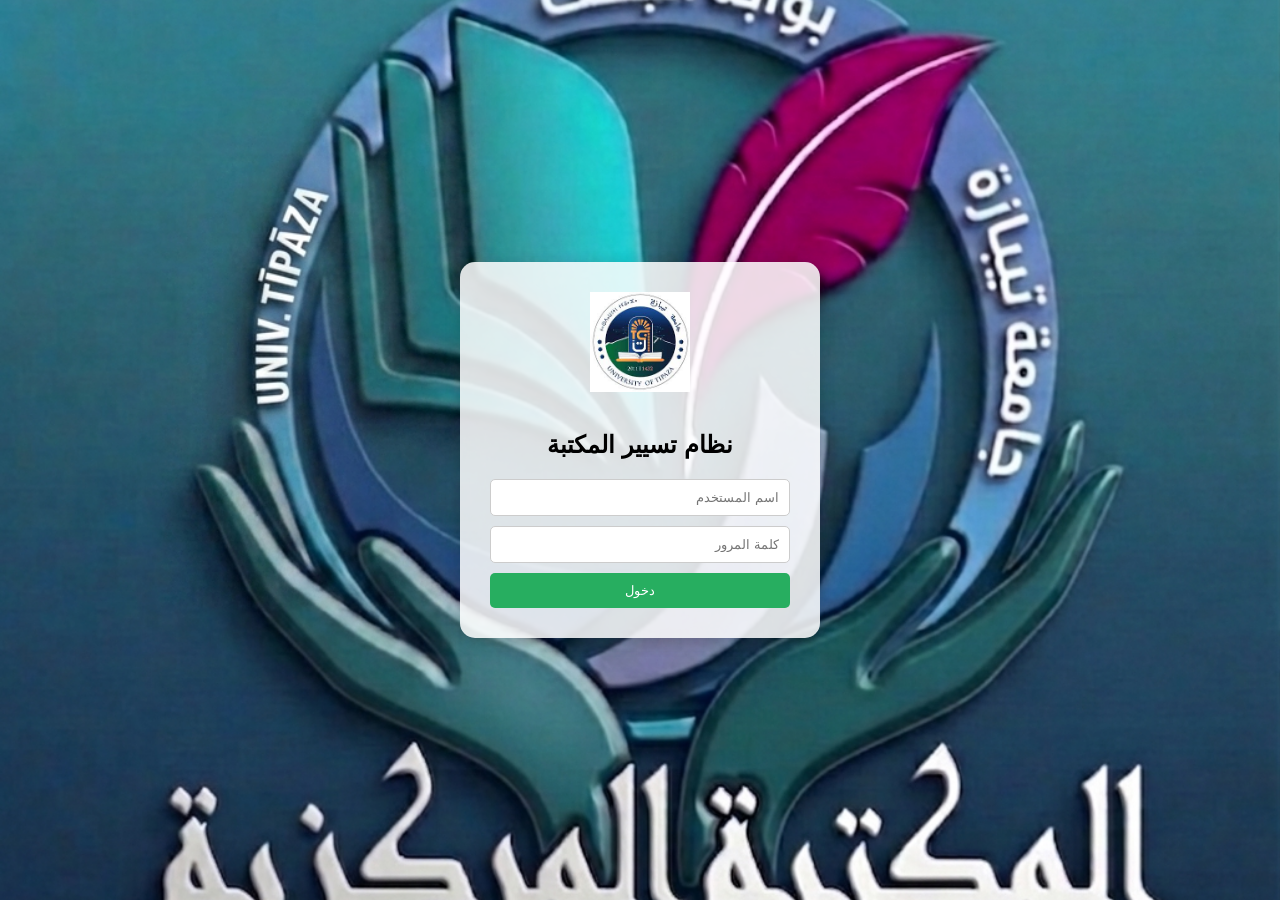
<file: index.html>
<!DOCTYPE html>
<html lang="ar" dir="rtl">
<head>
    <meta charset="UTF-8">
    <title>تسجيل الدخول - المكتبة المركزية</title>
    <style>
        body {
            font-family: sans-serif;
            margin: 0;
            padding: 0;
            display: flex;
            justify-content: center;
            align-items: center;
            height: 100vh;
            /* إضافة الخلفية هنا */
            background-image: url('100.png'); 
            background-size: cover;
            background-position: center;
            background-repeat: no-repeat;
        }

        form {
            background: rgba(255, 255, 255, 0.85); /* خلفية بيضاء شفافة للنموذج */
            padding: 30px;
            border-radius: 15px;
            box-shadow: 0 4px 15px rgba(0,0,0,0.2);
            text-align: center;
            width: 300px;
        }

        .logo {
            width: 100px;
            height: 100px;
            margin-bottom: 15px;
        }

        input {
            display: block;
            width: 100%;
            padding: 10px;
            margin: 10px 0;
            border: 1px solid #ccc;
            border-radius: 5px;
            box-sizing: border-box;
        }

        button {
            background: #27ae60;
            color: white;
            border: none;
            padding: 10px 20px;
            border-radius: 5px;
            cursor: pointer;
            width: 100%;
        }
    </style>
</head>
<body>

    <form id="loginForm">
        <img src="logo.jpg" alt="شعار المكتبة" class="logo">
        <h2>نظام تسيير المكتبة</h2>
        <input type="text" id="username" placeholder="اسم المستخدم" required>
        <input type="password" id="password" placeholder="كلمة المرور" required>
        <button type="submit">دخول</button>
    </form>

<script>
    document.getElementById("loginForm").onsubmit = function(event) {
        event.preventDefault();
        var user = document.getElementById("username").value;
        var pass = document.getElementById("password").value;

        if (user === "admin" && pass === "Azerty@2026") {
            // --- إضافة هذا السطر هو الحل ---
            sessionStorage.setItem("authenticated", "true"); 
            // -----------------------------
            window.location.href = "dashboard.html";
        } else {
            alert("اسم المستخدم أو كلمة المرور غير صحيحة!");
        }
    };
</script>
</body>
</html>
</file>
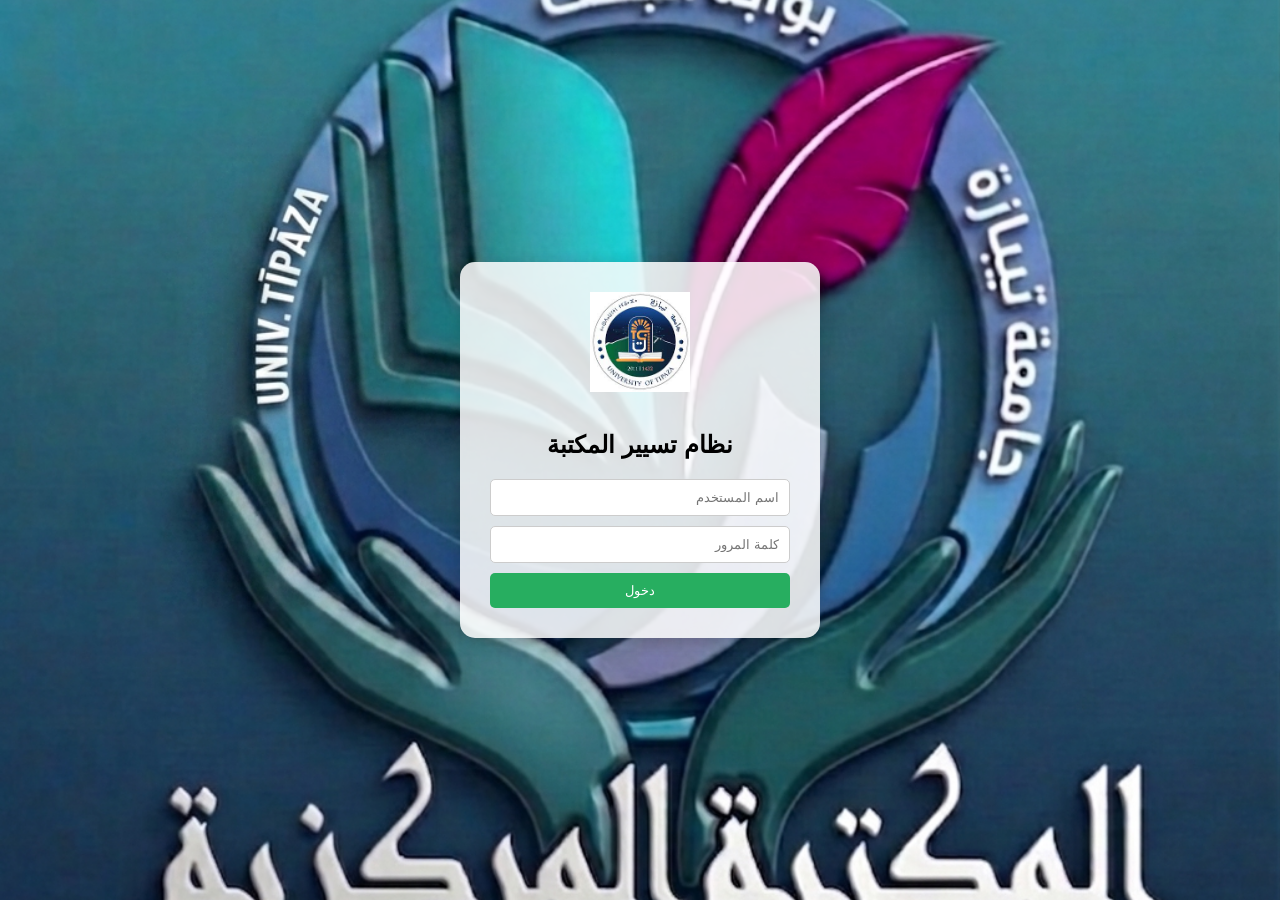
<file: dashboard.html>
<!DOCTYPE html>
<html lang="ar" dir="rtl">
<head>
    <meta charset="UTF-8">
    <meta name="viewport" content="width=device-width, initial-scale=1.0">
    <title>المكتبة المركزية - نظام التسيير الإداري</title>
    <link rel="stylesheet" href="style.css">
    
    <script>
        // حارس الحماية: يمنع الوصول للصفحة بدون تسجيل دخول
        if (sessionStorage.getItem("authenticated") !== "true") {
            window.location.href = "index.html";
        }
    </script>
</head>
<body>

    <div class="no-print">
        <header class="main-header">
            <div style="position: absolute; top: 10px; left: 20px;">
                <a href="index.html" onclick="sessionStorage.removeItem('authenticated')" style="color: white; text-decoration: none; font-size: 14px;">تسجيل الخروج ⤾</a>
            </div>

            <h1 class="header-title">المكتبة المركزية</h1>
            <div class="logo-container">
                <div class="university-text">
                    <span class="univ-main">جامعة عبد الله مرسلي</span>
                    <span class="univ-sub">تيبازة</span>
                </div>
                <img src="logo.jpg" alt="شعار جامعة تيبازة" class="university-logo">
            </div>
        </header>

        <div class="page-title-container">
            <h2 class="page-title">الصفحة الرئيسية لتسيير الإدارة</h2>
        </div>

        <nav class="navbar">
            <div class="dropdown">
                <button class="dropbtn" onclick="toggleDropdown(event)">صفحة المديرية ▾</button>
                <div class="dropdown-content">
                    <a href="#" onclick="loadContent('وصل إقرار إيداع نسخة من المطبوعة')">وصل إقرار إيداع نسخة من المطبوعة</a>
                    <a href="#" onclick="loadContent('وصل إقرار إيداع نسخة أطروحة الدكتوراه')">وصل إقرار إيداع نسخة أطروحة الدكتوراه</a>
                    <a href="#" onclick="openSearchModal()">البحث في الأرشيف السحابي 🔍</a>
                    <a href="#" onclick="openArchiveModal()">عرض السجل السحابي 📊</a>
                </div>
            </div>

            <div class="dropdown">
                <button class="dropbtn" onclick="toggleDropdown(event)">صفحة الأمانة ▾</button>
                <div class="dropdown-content">
                    <a href="#" onclick="loadContent('الكشف الشهري')">الكشف الشهري</a>
                    <a href="#" onclick="loadContent('المردودية')">المردودية</a>
                    <a href="#" onclick="loadContent('جدول الإرسال')">جدول الإرسال</a>
                    <a href="#" onclick="loadContent('التقرير')">التقرير</a>
                    <a href="#" onclick="loadContent('Bon de commande')">Bon de commande</a>
                    <a href="#" onclick="loadContent('Bon de retour')">Bon de retour</a>
                    <a href="#" onclick="loadContent('بريد الدخول')">بريد الدخول</a>
                    <a href="#" onclick="loadContent('بريد الخروج')">بريد الخروج</a>
                </div>
            </div>

            <div class="dropdown">
                <button class="dropbtn" onclick="toggleDropdown(event)">صفحة المعالجة والتوجيه ▾</button>
                <div class="dropdown-content">
                    <a href="https://pmb.cu-tipaza.dz/circ.php" target="_blank">تسجيلات في المكتبة</a>
                    <a href="http://bi-cu-tipaza.infinityfreeapp.com/manage_students.php" target="_blank">تسجيلات في المكتبة الرقمية</a>
                    <a href="#" onclick="openSndlLinks(event)">تسجيلات SNDL</a>
                    <a href="https://quittance.mesrs.dz/home" target="_blank">تبرئة الذمة الإلكترونية</a>
                    <a href="paper-quittance.html">تبرئة الذمة الورقية</a>
                    <a href="recommendation.html">التوصية</a>
                </div>
            </div>
        </nav>

        <main class="content-area">
            <div class="dynamic-form-container" id="form-box" style="display: none;">
                <h3 id="form-title">اسم الاستمارة</h3>
                <hr style="border: 0; border-top: 2px solid #27ae60; margin: 15px 0;">
                
                <form id="active-form" onsubmit="handleFormSubmit(event)">
                    <div id="form-fields" class="form-grid"></div>
                    
                    <div class="form-actions">
                        <button type="submit" class="btn btn-save">حفظ المعطيات</button>
                        <button type="button" class="btn btn-print" onclick="printDocument()">طباعة الوصل</button>
                        <button type="button" class="btn btn-cancel" onclick="closeForm()">خروج</button>
                    </div>
                </form>
            </div>
        </main>
    </div>

    <!-- نافذة البحث المنبثقة للأرشيف السحابي -->
    <div id="search-modal" style="display:none; position:fixed; top:0; left:0; width:100%; height:100%; background:rgba(0,0,0,0.6); z-index:2000; justify-content:center; align-items:center;">
        <div style="background:white; padding:25px; border-radius:10px; width:450px; text-align:right; box-shadow: 0 4px 15px rgba(0,0,0,0.3);">
            <h3 style="margin-top:0; color:#2c3e50;">البحث في أرشيف Google Sheets</h3>
            <p style="font-size: 14px; color: #555;">أدخل اسم الطالب، العنوان، أو الرقم الإداري:</p>
            <input type="text" id="modal-search-query" style="width:100%; padding:10px; margin-bottom:15px; border:1px solid #ccc; border-radius:4px; font-size:14px;" placeholder="اكتب كلمة البحث...">
            <div style="display:flex; justify-content:space-between;">
                <button type="button" onclick="executeSearch()" style="background:#27ae60; color:white; border:none; padding:8px 20px; border-radius:4px; cursor:pointer; font-weight:bold;">بحث واسترجاع</button>
                <button type="button" onclick="closeSearchModal()" style="background:#e74c3c; color:white; border:none; padding:8px 20px; border-radius:4px; cursor:pointer;">إغلاق</button>
            </div>
        </div>
    </div>

    <!-- نافذة عرض السجل السحابي الكامل (Google Sheets Table View) -->
    <div id="archive-modal" style="display:none; position:fixed; top:0; left:0; width:100%; height:100%; background:rgba(0,0,0,0.7); z-index:2000; justify-content:center; align-items:center;">
        <div style="background:white; padding:25px; border-radius:10px; width:85%; max-height:85vh; overflow-y:auto; text-align:right; box-shadow: 0 4px 20px rgba(0,0,0,0.4);">
            <div style="display:flex; justify-content:space-between; align-items:center; margin-bottom:15px; border-bottom:2px solid #27ae60; padding-bottom:10px;">
                <h3 style="margin:0; color:#2c3e50;">📊 السجل السحابي المباشر (Google Sheets)</h3>
                <button type="button" onclick="closeArchiveModal()" style="background:#e74c3c; color:white; border:none; padding:6px 15px; border-radius:4px; cursor:pointer; font-weight:bold;">إغلاق ✕</button>
            </div>
            
            <div style="overflow-x:auto;">
                <table style="width:100%; border-collapse:collapse; margin-top:10px; font-size:14px; text-align:center;">
                    <thead>
                        <tr style="background-color:#2c3e50; color:white;">
                            <th style="padding:10px; border:1px solid #ddd;">RecordID</th>
                            <th style="padding:10px; border:1px solid #ddd;">FormType</th>
                            <th style="padding:10px; border:1px solid #ddd;">Date</th>
                            <th style="padding:10px; border:1px solid #ddd;">StudentName</th>
                            <th style="padding:10px; border:1px solid #ddd;">إجراء</th>
                        </tr>
                    </thead>
                    <tbody id="archive-table-body">
                        <tr><td colspan="5" style="padding:20px;">جاري تحميل السجلات من السحاب...</td></tr>
                    </tbody>
                </table>
            </div>
        </div>
    </div>

    <div id="print-templates-container" class="print-only">
        <div id="tpl-doctorate" class="official-document" style="display:none;">
            <div class="doc-header-top">
                <p>الجمهورية الجزائرية الديمقراطية الشعبية</p>
                <p dir="ltr" style="font-family: Arial, sans-serif; font-size: 14px; font-weight: bold;">République Algérienne Démocratique et Populaire</p>
                <p>وزارة التعليم العالي والبحث العلمي</p>
                <p dir="ltr" style="font-family: Arial, sans-serif; font-size: 14px; font-weight: bold;">Ministère de l'Enseignement Supérieur et de la Recherche Scientifique</p>
            </div>
            <div class="doc-meta-row">
                <div class="meta-right-box"><p class="font-bold">جامعة عبد الله مرسلي - تيبازة</p><p class="font-bold">المكتبة المركزية</p><p style="margin-top: 10px;">تيبازة في: <span id="out-doc-date" class="fill-data"></span></p><p>الرقم: <span id="out-doc-num" class="fill-data"></span> / <span id="out-doc-year-auto" class="fill-data"></span></p></div>
                <div class="meta-center-box"><img src="logo.jpg" class="doc-logo"></div>
                <div class="meta-left-box"><p class="font-bold">Université de Tipaza</p><p class="font-bold">La bibliothèque centrale</p></div>
            </div>
            <div class="doc-title"><h2>وصل الإقرار بإيداع نسخة أطروحة الدكتوراه</h2></div>
            <div class="doc-body-text"><p>نحن مدير المكتبة المركزية لجامعة مرسلي عبد الله تيبازة، نشهد بإيداع أطروحة الدكتوراه المنجزة من طرف الطالب(ة): <span id="out-doc-student" class="fill-data"></span> تحت إشراف السيد(ة): <span id="out-doc-supervisor" class="fill-data"></span> ، شعبة: <span id="out-doc-branch" class="fill-data"></span> ، تخصص: <span id="out-doc-specialty" class="fill-data"></span> ، بعنوان: <span id="out-doc-title" class="fill-data"></span> ، للسنة الجامعية <span id="out-doc-year" class="fill-data"></span> ،تاريخ الايداع <span id="out-doc-submit-date" class="fill-data"></span>.</p></div>
            <div class="doc-signature-area-left"><div class="signature-box-placeholder"><p><b>مدير المكتبة المركزية</b></p></div></div>
            <div class="doc-bottom-bar"><span class="footer-item">Adresse: Oued Merzoug Tipaza</span><span class="footer-item">Site web: <a href="https://ar.univ-tipaza.dz" target="_blank" class="clickable-link">https://ar.univ-tipaza.dz</a></span><span class="footer-item">Email: <a href="mailto:Cutipaza@yahoo.fr" class="clickable-link">Cutipaza@yahoo.fr</a></span></div>
        </div>

        <div id="tpl-publication" class="official-document" style="display:none;">
            <div class="doc-header-top">
                <p>الجمهورية الجزائرية الديمقراطية الشعبية</p>
                <p dir="ltr" style="font-family: Arial, sans-serif; font-size: 14px; font-weight: bold;">République Algérienne Démocratique et Populaire</p>
                <p>وزارة التعليم العالي والبحث العلمي</p>
                <p dir="ltr" style="font-family: Arial, sans-serif; font-size: 14px; font-weight: bold;">Ministère de l'Enseignement Supérieur et de la Recherche Scientifique</p>
            </div>
            <div class="doc-meta-row">
                <div class="meta-right-box"><p class="font-bold">جامعة عبد الله مرسلي - تيبازة</p><p class="font-bold">المكتبة المركزية</p><p style="margin-top: 10px;">تيبازة في: <span id="out-pub-date" class="fill-data"></span></p><p>الرقم: <span id="out-pub-num" class="fill-data"></span> / <span id="out-pub-year-auto" class="fill-data"></span></p></div>
                <div class="meta-center-box"><img src="logo.jpg" class="doc-logo"></div>
                <div class="meta-left-box"><p class="font-bold">Université de Tipaza</p><p class="font-bold">La bibliothèque centrale</p></div>
            </div>
            <div class="doc-title"><h2>وصل الإقرار بإيداع نسخة من المطبوعة</h2></div>
            <div class="doc-body-text">
                <p>نحن مدير المكتبة المركزية لجامعة مرسلي عبد الله تيبازة، نشهد بإيداع مطبوعة بيداغوجية تحت عنوان: <span id="out-pub-title" class="fill-data"></span> موجهة لطلبة السنة: <span id="out-pub-student-year" class="fill-data"></span> تخصص: <span id="out-pub-specialty" class="fill-data"></span> لكلية: <span id="out-pub-faculty" class="fill-data"></span> للسنة الجامعية: <span id="out-pub-year" class="fill-data"></span>.</p>
                <p style="margin-top: 20px;">ويمكن الاطلاع على محتوى المطبوعة على الرابط التالي:</p>
                <p dir="ltr" style="text-align: center; font-size: 14px; font-weight: bold; color: #000; text-decoration: underline; margin: 10px 0;"><a href="#" id="out-pub-link" target="_blank" class="clickable-link"></a></p>
                <div style="border: 1px solid #000; padding: 10px; margin-top: 20px; text-align: center;">
                    <p style="margin: 0; font-weight: bold;">أو الدخول صفحة جامعة تيبازة ⬅ المكتبة المركزية ⬅ مطبوعات جامعية.</p>
                    <p style="margin: 5px 0;">على الرابط التالي: <a href="https://bu.univ-tipaza.dz/" target="_blank">https://bu.univ-tipaza.dz/</a></p>
                </div>
            </div>
            <div class="doc-signature-area-left"><div class="signature-box-placeholder"><p><b>مدير المكتبة المركزية</b></p></div></div>
            <div class="doc-bottom-bar"><span class="footer-item">Adresse: Oued Merzoug Tipaza</span><span class="footer-item">Site web: <a href="https://ar.univ-tipaza.dz" target="_blank" class="clickable-link">https://ar.univ-tipaza.dz</a></span><span class="footer-item">Email: <a href="mailto:Cutipaza@yahoo.fr" class="clickable-link">Cutipaza@yahoo.fr</a></span></div>
        </div>
    </div>

    <script>
        let currentActiveForm = "";
        const WEB_APP_URL = "https://script.google.com/macros/s/AKfycbwerkW5BAbVyZEW17eSe5BhRtKMlKLSNcC4I5XvuabAZe1nt77K_u5lO1_Knw9pXCcqtQ/exec";

        function openSndlLinks(event) {
            event.preventDefault();
            window.open("https://www.sndl.cerist.dz/user.php?md=5&st=1&ex=1", "_blank");
            window.open("https://www.appsheet.com/start/e4306e2b-7bf1-48de-b2ef-2a9482796db5?platform=desktop#appName=%D8%AA%D8%B3%D8%AC%D9%8A%D9%84%D8%AATSNDL-%D9%85%D9%83%D8%AA%D8%A8%D8%A9%D8%AA%D9%8A%D8%A8%D8%A7%D8%B2%D8%A9-598055636&vss=[base64]&view=%D8%A7%D9%84%D9%88%D8%B1%D9%8قرقم1", "_blank");
        }

        function toggleDropdown(event) {
            event.stopPropagation();
            const currentDropdown = event.target.closest('.dropdown');
            document.querySelectorAll('.dropdown').forEach(drop => { if (drop !== currentDropdown) drop.classList.remove('active'); });
            currentDropdown.classList.toggle('active');
        }

        window.onclick = function(event) {
            if (!event.target.matches('.dropbtn')) {
                document.querySelectorAll('.dropdown').forEach(drop => drop.classList.remove('active'));
            }
        }

        function generateAcademicYearOptions() {
            let options = '<option value="">اختر السنة الجامعية...</option>';
            for (let i = 2016; i <= 2034; i++) { options += `<option value="${i}/${i+1}">${i}/${i+1}</option>`; }
            return options;
        }

        function syncYearFromDate(dateInputId, outputYearId) {
            const dateVal = document.getElementById(dateInputId).value;
            if (dateVal) document.getElementById(outputYearId).innerText = new Date(dateVal).getFullYear();
        }

        function loadContent(pageName) {
            currentActiveForm = pageName;
            const formBox = document.getElementById('form-box');
            const fieldsContainer = document.getElementById('form-fields');
            formBox.style.display = 'block'; document.getElementById('form-title').innerText = pageName; fieldsContainer.innerHTML = '';
            document.querySelectorAll('.dropdown').forEach(drop => drop.classList.remove('active'));
            const academicYears = generateAcademicYearOptions();

            if (pageName === 'وصل إقرار إيداع نسخة أطروحة الدكتوراه') {
                fieldsContainer.innerHTML = `<div class="form-group"><label>تيبازة في:</label><input type="date" id="in-doc-date" onchange="syncYearFromDate('in-doc-date', 'out-doc-year-auto')" required></div><div class="form-group"><label>الرقم الإداري:</label><input type="number" id="in-doc-num" required></div><div class="form-group"><label>اسم الطالب(ة):</label><input type="text" id="in-doc-student" required></div><div class="form-group"><label>اسم المشرف:</label><input type="text" id="in-doc-supervisor" required></div><div class="form-group"><label>الشعبة:</label><input type="text" id="in-doc-branch" required></div><div class="form-group"><label>التخصص:</label><input type="text" id="in-doc-specialty" required></div><div class="form-group full-width"><label>عنوان الأطروحة:</label><input type="text" id="in-doc-title" required></div><div class="form-group"><label>السنة الجامعية:</label><select id="in-doc-year" required>${academicYears}</select></div><div class="form-group"><label>تاريخ الإيداع الفعلي:</label><input type="date" id="in-doc-submit-date" required></div>`;
                document.getElementById('in-doc-date').valueAsDate = new Date();
                document.getElementById('in-doc-submit-date').valueAsDate = new Date();
                syncYearFromDate('in-doc-date', 'out-doc-year-auto');
            } else if (pageName === 'وصل إقرار إيداع نسخة من المطبوعة') {
                fieldsContainer.innerHTML = `<div class="form-group"><label>تيبازة في:</label><input type="date" id="in-pub-date" onchange="syncYearFromDate('in-pub-date', 'out-pub-year-auto')" required></div><div class="form-group"><label>الرقم الإداري:</label><input type="number" id="in-pub-num" required></div><div class="form-group full-width"><label>عنوان المطبوعة والأستاذ:</label><input type="text" id="in-pub-title" required></div><div class="form-group"><label>موجهة لطلبة سنة:</label><input type="text" id="in-pub-student-year" required></div><div class="form-group"><label>التخصص:</label><input type="text" id="in-pub-specialty" required></div><div class="form-group"><label>الكلية:</label><input type="text" id="in-pub-faculty" required></div><div class="form-group"><label>السنة الجامعية:</label><select id="in-pub-year" required>${academicYears}</select></div><div class="form-group full-width"><label>رابط Google Drive:</label><input type="url" id="in-pub-link" required></div>`;
                document.getElementById('in-pub-date').valueAsDate = new Date();
                syncYearFromDate('in-pub-date', 'out-pub-year-auto');
            } else {
                fieldsContainer.innerHTML = `<div class="form-group full-width"><label>الرقم المرجعي:</label><input type="text"></div><div class="form-group full-width"><label>ملاحظات:</label><textarea rows="4"></textarea></div>`;
            }
        }

        function formatDateToArabic(dateString) { if(!dateString) return ""; const d = new Date(dateString); return `${d.getFullYear()}/${String(d.getMonth()+1).padStart(2, '0')}/${String(d.getDate()).padStart(2, '0')}`; }

        // دالة الحفظ السحابي (Google Sheets)
        function handleFormSubmit(event) {
            event.preventDefault();
            if (!currentActiveForm.includes('وصل')) {
                alert("تم حفظ المدخلات بنجاح!");
                return;
            }

            const inputs = document.querySelectorAll('#form-fields input, #form-fields select');
            let fullData = { formType: currentActiveForm };
            inputs.forEach(i => { if(i.id) fullData[i.id] = i.value; });
            
            const docId = fullData['in-doc-num'] || fullData['in-pub-num'] || Date.now();
            const studentOrTitle = fullData['in-doc-student'] || fullData['in-pub-title'] || 'بدون عنوان';
            const docDate = fullData['in-doc-date'] || fullData['in-pub-date'] || '';

            const payload = {
                action: "save",
                recordId: docId,
                formType: currentActiveForm,
                date: docDate,
                studentName: studentOrTitle,
                fullData: fullData
            };

            alert("جاري حفظ المعطيات في السحاب...");

            fetch(WEB_APP_URL, {
                method: "POST",
                headers: { "Content-Type": "text/plain;charset=utf-8" },
                body: JSON.stringify(payload)
            })
            .then(response => response.json())
            .then(data => {
                if (data.status === "success") {
                    alert("تم حفظ المعطيات في جدول Google Sheets بنجاح!");
                } else {
                    alert("حدث خطأ أثناء الحفظ: " + (data.message || ''));
                }
            })
            .catch(error => {
                console.error("Error:", error);
                alert("حدث خطأ أثناء الاتصال بالسحاب.");
            });
        }

        // دوال نافذة البحث المنبثقة
        function openSearchModal() {
            document.querySelectorAll('.dropdown').forEach(drop => drop.classList.remove('active'));
            document.getElementById('search-modal').style.display = 'flex';
            document.getElementById('modal-search-query').value = '';
            document.getElementById('modal-search-query').focus();
        }

        function closeSearchModal() {
            document.getElementById('search-modal').style.display = 'none';
        }

        function executeSearch() {
            const query = document.getElementById('modal-search-query').value.trim();
            if (!query) {
                alert("الرجاء إدخال اسم أو عنوان أو رقم للبحث.");
                return;
            }

            alert("جاري البحث في الأرشيف السحابي...");

            fetch(WEB_APP_URL, {
                method: "POST",
                headers: { "Content-Type": "text/plain;charset=utf-8" },
                body: JSON.stringify({ action: "search", query: query })
            })
            .then(response => response.json())
            .then(data => {
                if (data.status === "success" && data.results && data.results.length > 0) {
                    const found = data.results[0];
                    loadContent(found.formType);
                    
                    for (let key in found) {
                        const el = document.getElementById(key);
                        if (el) el.value = found[key];
                    }
                    if (found['in-doc-date']) syncYearFromDate('in-doc-date', 'out-doc-year-auto');
                    if (found['in-pub-date']) syncYearFromDate('in-pub-date', 'out-pub-year-auto');
                    
                    closeSearchModal();
                    alert("تم استرجاع بيانات الوصل بنجاح! يمكنك التعديل عليها أو طباعتها الآن.");
                } else {
                    alert("عذراً، لم يتم العثور على أي وثيقة تطابق بحثك في السحاب.");
                }
            })
            .catch(error => {
                console.error("Error:", error);
                alert("حدث خطأ أثناء عملية البحث.");
            });
        }

        // دوال عرض السجل السحابي الكامل (Google Sheets Viewer)
        function openArchiveModal() {
            document.querySelectorAll('.dropdown').forEach(drop => drop.classList.remove('active'));
            document.getElementById('archive-modal').style.display = 'flex';
            loadArchiveTable();
        }

        function closeArchiveModal() {
            document.getElementById('archive-modal').style.display = 'none';
        }

        function loadArchiveTable() {
            const tbody = document.getElementById('archive-table-body');
            tbody.innerHTML = '<tr><td colspan="5" style="padding:20px; font-weight:bold;">جاري جلب البيانات من Google Sheets...</td></tr>';

            fetch(WEB_APP_URL, {
                method: "POST",
                headers: { "Content-Type": "text/plain;charset=utf-8" },
                body: JSON.stringify({ action: "getAll" })
            })
            .then(response => response.json())
            .then(data => {
                if (data.status === "success" && data.results && data.results.length > 0) {
                    tbody.innerHTML = '';
                    data.results.forEach(row => {
                        let parsedDate = row.date ? row.date.substring(0, 10) : '';
                        const tr = document.createElement('tr');
                        tr.style.borderBottom = '1px solid #eee';
                        tr.innerHTML = `
                            <td style="padding:10px; font-weight:bold; color:#2980b9;">${row.recordId}</td>
                            <td style="padding:10px;">${row.formType}</td>
                            <td style="padding:10px;">${parsedDate}</td>
                            <td style="padding:10px; font-weight:bold;">${row.studentName}</td>
                            <td style="padding:10px;">
                                <button type="button" onclick="loadRecordFromArchive('${encodeURIComponent(row.fullData)}')" style="background:#27ae60; color:white; border:none; padding:5px 12px; border-radius:4px; cursor:pointer; font-size:12px;">فتح الوصل 📄</button>
                            </td>
                        `;
                        tbody.appendChild(tr);
                    });
                } else {
                    tbody.innerHTML = '<tr><td colspan="5" style="padding:20px; color:#e74c3c;">لا توجد أي بيانات مسجلة في السحاب حالياً.</td></tr>';
                }
            })
            .catch(error => {
                console.error("Error:", error);
                tbody.innerHTML = '<tr><td colspan="5" style="padding:20px; color:#e74c3c;">حدث خطأ أثناء جلب جدول البيانات.</td></tr>';
            });
        }

        function loadRecordFromArchive(jsonStrDecoded) {
            try {
                const found = JSON.parse(decodeURIComponent(jsonStrDecoded));
                loadContent(found.formType);
                for (let key in found) {
                    const el = document.getElementById(key);
                    if (el) el.value = found[key];
                }
                if (found['in-doc-date']) syncYearFromDate('in-doc-date', 'out-doc-year-auto');
                if (found['in-pub-date']) syncYearFromDate('in-pub-date', 'out-pub-year-auto');
                
                closeArchiveModal();
            } catch(e) {
                alert("حدث خطأ أثناء قراءة بيانات الوصل.");
            }
        }

        function printDocument() {
            document.getElementById('tpl-doctorate').style.display = 'none';
            document.getElementById('tpl-publication').style.display = 'none';
            if (currentActiveForm === 'وصل إقرار إيداع نسخة أطروحة الدكتوراه') {
                document.getElementById('out-doc-date').innerText = formatDateToArabic(document.getElementById('in-doc-date').value);
                document.getElementById('out-doc-num').innerText = document.getElementById('in-doc-num').value;
                document.getElementById('out-doc-student').innerText = document.getElementById('in-doc-student').value;
                document.getElementById('out-doc-supervisor').innerText = document.getElementById('in-doc-supervisor').value;
                document.getElementById('out-doc-branch').innerText = document.getElementById('in-doc-branch').value;
                document.getElementById('out-doc-specialty').innerText = document.getElementById('in-doc-specialty').value;
                document.getElementById('out-doc-title').innerText = document.getElementById('in-doc-title').value;
                document.getElementById('out-doc-year').innerText = document.getElementById('in-doc-year').value;
                document.getElementById('out-doc-submit-date').innerText = formatDateToArabic(document.getElementById('in-doc-submit-date').value);
                document.getElementById('tpl-doctorate').style.display = 'block';
                window.print();
            } else if (currentActiveForm === 'وصل إقرار إيداع نسخة من المطبوعة') {
                document.getElementById('out-pub-date').innerText = formatDateToArabic(document.getElementById('in-pub-date').value);
                document.getElementById('out-pub-num').innerText = document.getElementById('in-pub-num').value;
                document.getElementById('out-pub-title').innerText = document.getElementById('in-pub-title').value;
                document.getElementById('out-pub-student-year').innerText = document.getElementById('in-pub-student-year').value;
                document.getElementById('out-pub-specialty').innerText = document.getElementById('in-pub-specialty').value;
                document.getElementById('out-pub-faculty').innerText = document.getElementById('in-pub-faculty').value;
                document.getElementById('out-pub-year').innerText = document.getElementById('in-pub-year').value;
                const linkVal = document.getElementById('in-pub-link').value;
                const outLink = document.getElementById('out-pub-link');
                outLink.innerText = linkVal; outLink.href = linkVal;
                document.getElementById('tpl-publication').style.display = 'block';
                window.print();
            } else { alert("هذه القائمة مصلحية داخلية، لا تتطلب وثيقة طباعة."); }
        }

        function closeForm() { document.getElementById('form-box').style.display = 'none'; }
    </script>
</body>
</html>
</file>
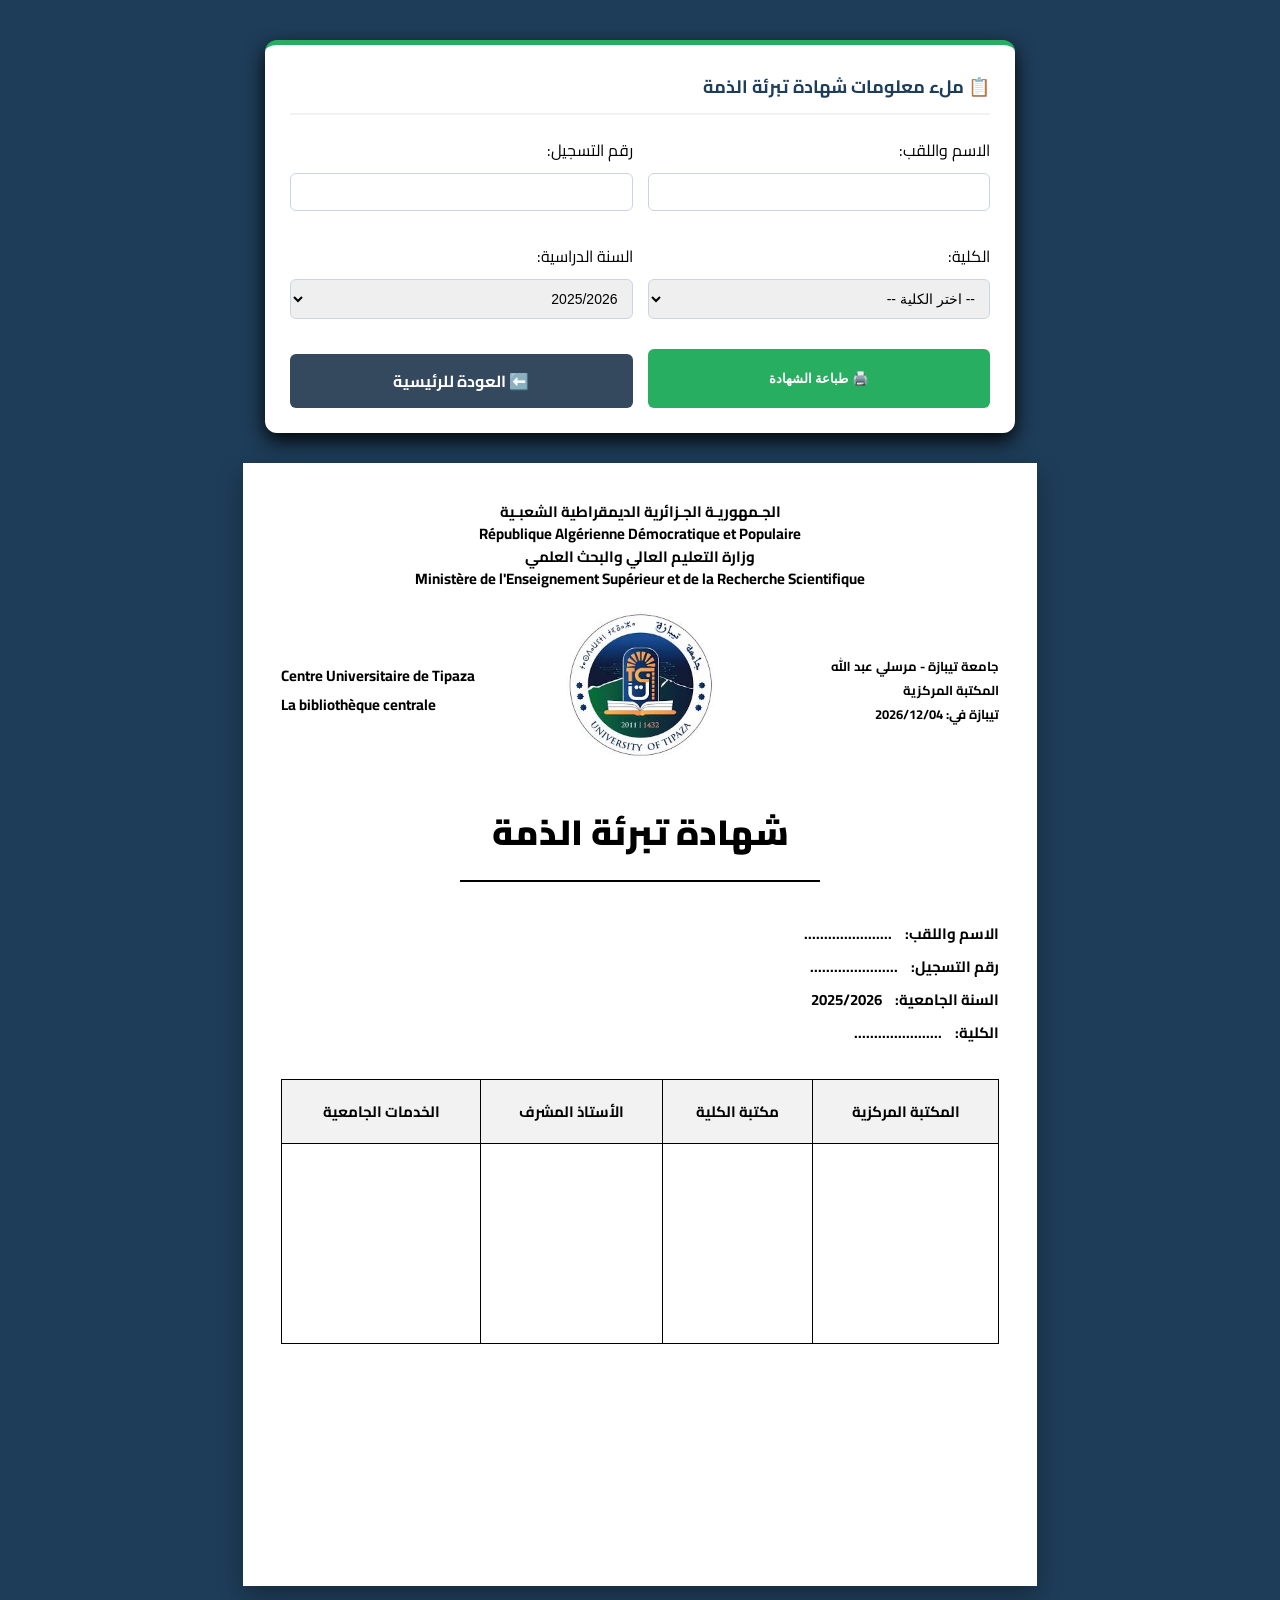
<file: paper-quittance.html>
<!DOCTYPE html>
<html lang="ar" dir="rtl">
<head>
    <meta charset="UTF-8">
    <meta name="viewport" content="width=device-width, initial-scale=1.0">
    <title>المكتبة المركزية - تبرئة الذمة الورقية</title>
    <link href="https://fonts.googleapis.com/css2?family=Cairo:wght@400;700;900&display=swap" rel="stylesheet">
    
    <style>
        * { box-sizing: border-box; margin: 0; padding: 0; }
        body { font-family: 'Cairo', sans-serif; background-color: #1e3d59; padding: 40px 20px; display: flex; flex-direction: column; align-items: center; }

        .form-container { background: #ffffff; border-radius: 12px; box-shadow: 0 8px 20px rgba(0, 0, 0, 0.925); width: 100%; max-width: 750px; padding: 25px; margin-bottom: 30px; border-top: 5px solid #27ae60; }
        .form-title { font-size: 18px; font-weight: 700; color: #1e3d59; margin-bottom: 20px; border-bottom: 2px solid #f0f2f5; padding-bottom: 10px; }
        .grid-inputs { display: grid; grid-template-columns: 1fr 1fr; gap: 15px; }
        .form-group { display: flex; flex-direction: column; gap: 8px; margin-bottom: 15px; }
        input, select { padding: 10px; border: 1px solid #cbd5e1; border-radius: 6px; font-size: 14px; }
        .btn-print { background-color: #27ae60; color: white; padding: 12px; border: none; border-radius: 6px; cursor: pointer; font-weight: bold; width: 100%; }
        
        /* تنسيق زر العودة */
        .btn-back { background-color: #34495e; color: white; padding: 12px; border: none; border-radius: 6px; text-decoration: none; text-align: center; font-weight: bold; display: block; margin-top: 5px; }
        .btn-back:hover { background-color: #2c3e50; }

        #receipt-container { background-color: #ffffff !important; width: 210mm; min-height: 297mm; padding: 10mm; box-shadow: 0 10px 25px rgba(0, 0, 0, 0.3); }
        
        .header-top { text-align: center; font-size: 15px; font-weight: bold; margin-bottom: 20px; line-height: 1.5; }
        .header-main { display: flex; justify-content: space-between; align-items: center; margin-bottom: 30px; }
        .header-right { text-align: right; width: 40%; font-size: 13px; font-weight: bold; }
        .header-center { width: 30%; text-align: center; }
        .header-center img { width: 150px; }
        .header-left { text-align: left; width: 40%; font-size: 15px; direction: ltr; font-weight: bold; }
        
        .receipt-title { text-align: center; font-size: 35px; font-weight: 900; margin-top: 10px; }
        .title-divider { width: 50%; height: 2px; background-color: #000000; margin: 15px auto 35px auto; }
        .receipt-body { font-size: 15px; line-height: 2.2; }
        .data-value { font-weight: bold; padding: 0 10px; }
        
        .quittance-table { width: 100%; border-collapse: collapse; margin: 30px 0; }
        .quittance-table th, .quittance-table td { border: 1px solid #000000 !important; padding: 15px 10px; text-align: center; }
        .quittance-table th { background-color: #f2f2f2 !important; }
        .row-signature { height: 200px; }

        @media print {
            body * { visibility: hidden; }
            #receipt-container, #receipt-container * { visibility: visible; }
            #receipt-container { position: absolute; left: 0; top: 0; width: 100%; box-shadow: none; }
            .no-print { display: none; }
        }
    </style>
</head>
<body>

    <div class="form-container no-print">
        <div class="form-title">📋 ملء معلومات شهادة تبرئة الذمة</div>
        <div class="grid-inputs">
            <div class="form-group"><label>الاسم واللقب:</label><input type="text" id="input-name" oninput="updateDoc()"></div>
            <div class="form-group"><label>رقم التسجيل:</label><input type="text" id="input-reg" oninput="updateDoc()"></div>
            <div class="form-group"><label>الكلية:</label><select id="input-faculty" onchange="updateDoc()">
                <option value="">-- اختر الكلية --</option>
                <option value="الحقوق والعلوم السياسية">الحقوق والعلوم السياسية</option>
                <option value="العلوم الاقتصادية والتجارية">العلوم الاقتصادية والتجارية</option>
                <option value="العلوم والتكنولوجيا">العلوم والتكنولوجيا</option>
                <option value="العلوم الإنسانية والاجتماعية">العلوم الانسانية و الاجتماعية</option>
                <option value="العلوم الطبيعية والحياة">العلوم الطبيعية والحياة</option>
                <option value="اللغة والاداب العربي">اللغة والآداب العربي</option>
            </select></div>
            <div class="form-group"><label>السنة الدراسية:</label><select id="input-year" onchange="updateDoc()"></select></div>
            <button onclick="window.print()" class="btn-print">🖨️ طباعة الشهادة</button>
            <a href="index.html" class="btn-back">⬅️ العودة للرئيسية</a>
        </div>
    </div>

    <div id="receipt-container">
        <div class="header-top">
            الجـمهوريـة الجـزائرية الديمقراطية الشعبـية<br>
            République Algérienne Démocratique et Populaire<br>
            وزارة التعليم العالي والبحث العلمي<br>
            Ministère de l'Enseignement Supérieur et de la Recherche Scientifique<br>
        </div>
        
        <div class="header-main">
            <div class="header-right">
                جامعة تيبازة - مرسلي عبد الله<br>
                المكتبة المركزية<br>
                تيبازة في: <span id="current-date"></span>
            </div>
            <div class="header-center"><img src="logo.jpg" alt="Logo" onerror="this.style.display='none'"></div>
            <div class="header-left">
                <strong>Centre Universitaire de Tipaza</strong><br>
                <strong>La bibliothèque centrale</strong>
            </div>
        </div>

        <h1 class="receipt-title">شهادة تبرئة الذمة</h1>
        <div class="title-divider"></div>

        <div class="receipt-body">
            <div><strong>الاسم واللقب:</strong> <span id="doc-name" class="data-value">......................</span></div>
            <div><strong>رقم التسجيل:</strong> <span id="doc-reg" class="data-value">......................</span></div>
            <div><strong>السنة الجامعية:</strong> <span id="doc-year" class="data-value">2025/2026</span></div>
            <div><strong>الكلية:</strong> <span id="doc-faculty" class="data-value">......................</span></div>

            <table class="quittance-table">
                <thead>
                    <tr>
                        <th>المكتبة المركزية</th>
                        <th id="doc-sub-library">مكتبة الكلية</th>
                        <th>الأستاذ المشرف</th>
                        <th>الخدمات الجامعية</th>
                    </tr>
                </thead>
                <tbody><tr class="row-signature"><td></td><td></td><td></td><td></td></tr></tbody>
            </table>
        </div>
    </div>

    <script>
        const today = new Date();
        const yyyy = today.getFullYear();
        const mm = String(today.getMonth() + 1).padStart(2, '0');
        const dd = String(today.getDate()).padStart(2, '0');
        document.getElementById('current-date').innerText = `${yyyy}/${mm}/${dd}`;

        const yearSelect = document.getElementById('input-year');
        for (let i = 2025; i <= 2030; i++) {
            let opt = document.createElement('option');
            opt.value = opt.text = `${i}/${i+1}`;
            yearSelect.appendChild(opt);
        }

        function updateDoc() {
            document.getElementById('doc-name').innerText = document.getElementById('input-name').value || "......................";
            document.getElementById('doc-reg').innerText = document.getElementById('input-reg').value || "......................";
            const faculty = document.getElementById('input-faculty').value;
            document.getElementById('doc-faculty').innerText = faculty || "......................";
            document.getElementById('doc-year').innerText = document.getElementById('input-year').value;
            document.getElementById('doc-sub-library').innerText = faculty ? "مكتبة كلية " + faculty : "مكتبة الكلية";
        }
    </script>
</body>
</html>
</file>
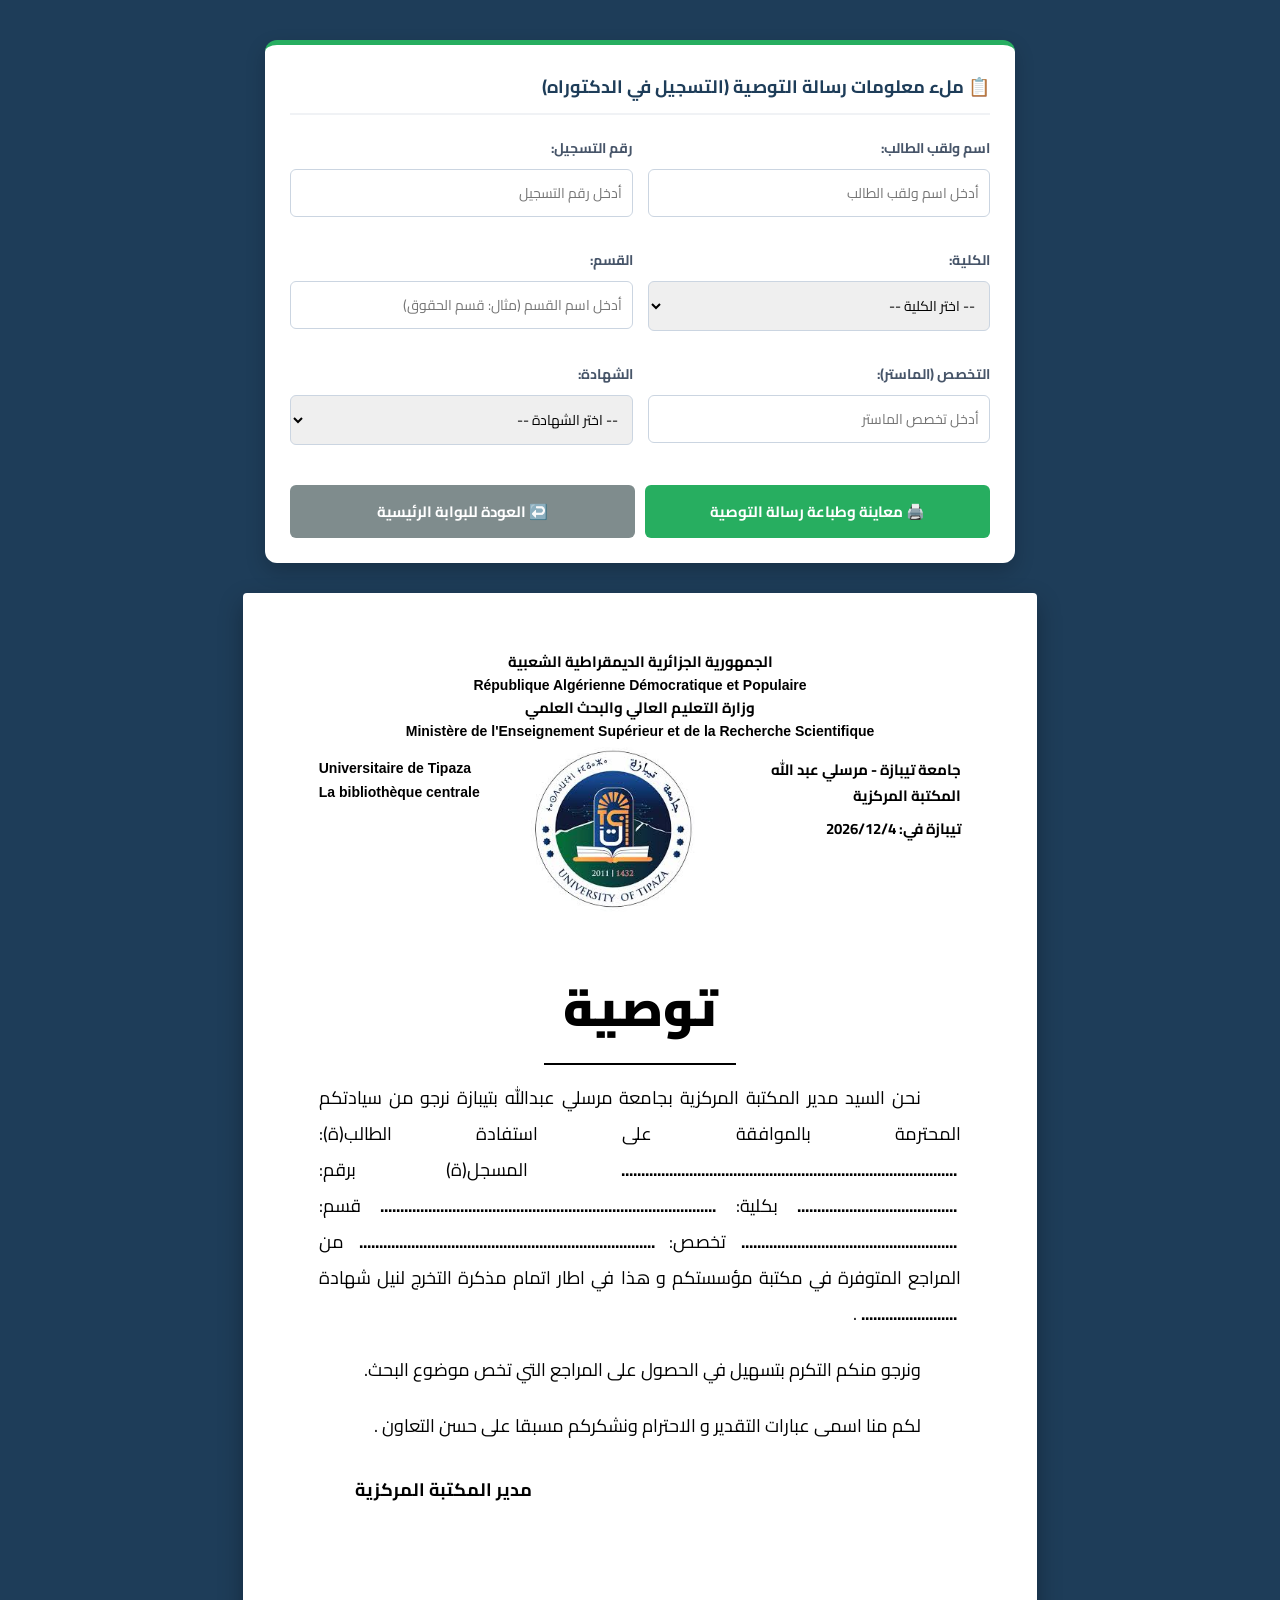
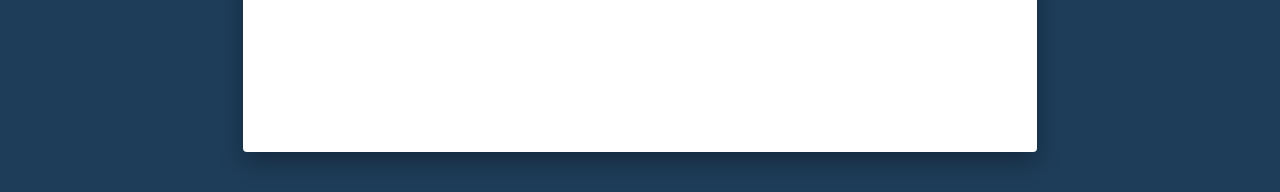
<file: recommendation.html>
<!DOCTYPE html>
<html lang="ar" dir="rtl">
<head>
    <meta charset="UTF-8">
    <meta name="viewport" content="width=device-width, initial-scale=1.0">
    <title>المكتبة المركزية - رسالة توصية</title>
    <link rel="preconnect" href="https://fonts.googleapis.com">
    <link rel="preconnect" href="https://fonts.gstatic.com" crossorigin>
    <link href="https://fonts.googleapis.com/css2?family=Cairo:wght@400;700;900&display=swap" rel="stylesheet">
    
    <style>
        * { box-sizing: border-box; margin: 0; padding: 0; }
        body {
            font-family: 'Cairo', sans-serif;
            background-color: #1e3d59;
            padding: 40px 20px;
            display: flex;
            flex-direction: column;
            align-items: center;
        }

        /* واجهة إدخال البيانات - تظهر في المتصفح وتختفي عند الطباعة */
        .form-container {
            background: #ffffff;
            border-radius: 12px;
            box-shadow: 0 8px 20px rgba(0,0,0,0.2);
            width: 100%;
            max-width: 750px;
            padding: 25px;
            margin-bottom: 30px;
            border-top: 5px solid #27ae60;
        }
        .form-title {
            font-size: 18px;
            font-weight: 700;
            color: #1e3d59;
            margin-bottom: 20px;
            border-bottom: 2px solid #f0f2f5;
            padding-bottom: 10px;
        }
        .grid-inputs {
            display: grid;
            grid-template-columns: 1fr 1fr;
            gap: 15px;
        }
        .form-group {
            display: flex;
            flex-direction: column;
            gap: 8px;
            margin-bottom: 15px;
        }
        label { font-size: 14px; font-weight: 700; color: #475569; }
        input, select {
            font-family: 'Cairo', sans-serif;
            padding: 10px;
            border: 1px solid #cbd5e1;
            border-radius: 6px;
            font-size: 14px;
            outline: none;
        }
        input:focus, select:focus { border-color: #27ae60; }

        .btn-block {
            grid-column: span 2;
            display: flex;
            gap: 10px;
            margin-top: 10px;
        }
        .btn {
            font-family: 'Cairo', sans-serif;
            padding: 12px 25px;
            font-size: 15px;
            font-weight: 700;
            border: none;
            border-radius: 6px;
            cursor: pointer;
            display: flex;
            align-items: center;
            justify-content: center;
            gap: 8px;
            text-decoration: none;
            flex: 1;
        }
        .btn-print { background-color: #27ae60; color: white; }
        .btn-back { background-color: #7f8c8d; color: white; }

        /* ======================================================== */
        /* وثيقة رسالة التوصية الرسمية - نسخة طبق الأصل للطباعة */
        /* ======================================================== */
        #receipt-container {
            background-color: #ffffff !important;
            width: 210mm;
            min-height: 285mm;
            padding: 15mm 20mm;
            box-shadow: 0 10px 25px rgba(0, 0, 0, 0.3);
            border-radius: 4px;
            display: flex;
            flex-direction: column;
            page-break-inside: avoid;
        }

        /* تنسيق الهيدر المطور مطابق للصورة الثانية */
        .receipt-header {
            width: 100%;
            display: flex;
            flex-direction: column;
            align-items: center;
            margin-bottom: 25px;
            color: #000000;
        }
        .header-top-center {
            text-align: center;
            font-size: 15px;
            line-height: 1.6;
            margin-bottom: 10px;
            font-weight: 700;
        }
        .header-bottom-row {
            width: 100%;
            display: flex;
            justify-content: space-between;
            align-items: flex-start;
            margin-top: 5px;
        }
        .side-block {
            flex: 1;
            font-size: 15px;
            line-height: 1.7;
        }
        .side-right {
            text-align: right;
            font-weight: 700;
        }
        .side-left {
            text-align: left;
            font-weight: 700;
        }
        .center-logo {
            flex: 0 0 110px;
            text-align: center;
            margin-top: -10px;
        }
        .center-logo img {
            max-width: 150%;
            height: auto;
        }
        .date-row {
            margin-top: 8px;
        }

        .receipt-title {
            text-align: center;
            font-size: 50px;
            font-weight: 900;
            margin-top: 15px;
            color: #000000;
        }
        .title-divider {
            width: 30%;
            height: 2px;
            background-color: #000000;
            margin: 8px auto 15px auto;
        }
        
        .receipt-body {
            font-size: 18px;
            line-height: 2;
            flex-grow: 1;
            color: #000000;
        }
        .receipt-body p {
            margin-bottom: 20px;
            text-align: justify;
            text-indent: 40px;
        }
        
        .data-value {
            font-weight: 700;
            padding: 0 4px;
            display: inline;
        }

        .receipt-footer {
            margin-top: 10px;
            display: flex;
            justify-content: flex-end;
        }
        .signature-block {
            text-align: center;
            width: 250px;
            font-size: 18px;
            line-height: 1.8;
            color: #000000;
        }
        .signature-space {
            height: 5cm;
        }

        @media print {
            @page {
                size: A4;
                margin: 0;
            }
            html, body {
                background-color: #ffffff !important;
                height: 100% !important;
                overflow: hidden !important;
                margin: 0 !important;
                padding: 0 !important;
            }
            body * { visibility: hidden !important; }
            #receipt-container, #receipt-container * { visibility: visible !important; }
            #receipt-container {
                position: absolute !important;
                left: 0 !important;
                top: 0 !important;
                width: 210mm !important;
                height: 297mm !important;
                box-shadow: none !important;
                border: none !important;
                padding: 15mm 20mm !important;
                margin: 0 !important;
            }
            .no-print { display: none !important; }
        }
    </style>
</head>
<body>

    <div class="form-container no-print">
        <div class="form-title">📋 ملء معلومات رسالة التوصية (التسجيل في الدكتوراه)</div>
        <div class="grid-inputs">
            <div class="form-group">
                <label>اسم ولقب الطالب:</label>
                <input type="text" id="input-student-name" placeholder="أدخل اسم ولقب الطالب" oninput="updateDoc()">
            </div>
            <div class="form-group">
                <label>رقم التسجيل:</label>
                <input type="text" id="input-reg-num" placeholder="أدخل رقم التسجيل" oninput="updateDoc()">
            </div>
            <div class="form-group">
                <label>الكلية:</label>
                <select id="input-faculty" onchange="updateDoc()">
                    <option value="">-- اختر الكلية --</option>
                    <option value="الحقوق والعلوم السياسية">الحقوق والعلوم السياسية</option>
                    <option value="العلوم الاقتصادية والتجارية وع التسيير">العلوم الاقتصادية والتجارية وع التسيير</option>
                    <option value="العلوم والتكنولوجيا">العلوم والتكنولوجيا</option>
                    <option value="العلوم الانسانية والاجتماعية">العلوم الانسانية والاجتماعية</option>
                    <option value="العلوم الطبيعية والحياة">العلوم الطبيعية والحياة</option>
                    <option value="اللغة والاداب العربي">اللغة والاداب العربي</option>
                </select>
            </div>
            <div class="form-group">
                <label>القسم:</label>
                <input type="text" id="input-department" placeholder="أدخل اسم القسم (مثال: قسم الحقوق)" oninput="updateDoc()">
            </div>
            <div class="form-group">
                <label>التخصص (الماستر):</label>
                <input type="text" id="input-specialty" placeholder="أدخل تخصص الماستر" oninput="updateDoc()">
            </div>
            <div class="form-group">
                <label>الشهادة:</label>
                <select id="input-degree" onchange="updateDoc()">
                    <option value="">-- اختر الشهادة --</option>
                    <option value="ليسانس">ليسانس</option>
                    <option value="ماستر">ماستر</option>
                    <option value="دكتوراه">دكتوراه</option>
                </select>
            </div>
            
            <div class="btn-block">
                <button onclick="window.print()" class="btn btn-print">🖨️ معاينة وطباعة رسالة التوصية</button>
                <a href="index.html" class="btn btn-back">↩️ العودة للبوابة الرئيسية</a>
            </div>
        </div>
    </div>

    <div id="receipt-container">
        <div class="receipt-header">
            <div class="header-top-center">
                <p>الجمهورية الجزائرية الديمقراطية الشعبية</p>
                <p dir="ltr" style="font-family: Arial, sans-serif; font-size: 14px;">République Algérienne Démocratique et Populaire</p>
                <p>وزارة التعليم العالي والبحث العلمي</p>
                <p dir="ltr" style="font-family: Arial, sans-serif; font-size: 14px;">Ministère de l'Enseignement Supérieur et de la Recherche Scientifique</p>
            </div>
            
            <div class="header-bottom-row">
                <div class="side-block side-right">
                    <p>جامعة تيبازة - مرسلي عبد الله</p>
                    <p>المكتبة المركزية</p>
                    <p class="date-row">تيبازة في: <strong id="current-date"></strong></p>
                </div>
                
                <div class="center-logo">
                    <img src="logo.jpg" alt="شعار الجامعة" onerror="this.style.display='none'">
                </div>
                
                <div class="side-block side-left" dir="ltr" style="font-family: Arial, sans-serif; font-size: 14px;">
                    <p>Universitaire de Tipaza</p>
                    <p>La bibliothèque centrale</p>
                </div>
            </div>
        </div>

        <h1 class="receipt-title">توصية</h1>
        <div class="title-divider"></div>

        <div class="receipt-body">
            <p>
                نحن السيد مدير المكتبة المركزية بجامعة مرسلي عبدالله بتيبازة نرجو من سيادتكم المحترمة بالموافقة على استفادة الطالب(ة): 
                <span id="doc-student-name" class="data-value">....................................................................................</span> 
                المسجل(ة) برقم: <span id="doc-reg-num" class="data-value">........................................</span> 
                بكلية: <span id="doc-faculty" class="data-value">....................................................................................</span> 
                قسم: <span id="doc-department" class="data-value">......................................................</span> 
                تخصص: <span id="doc-specialty" class="data-value">..........................................................................</span> 
                من المراجع المتوفرة في مكتبة مؤسستكم و هذا في اطار اتمام مذكرة التخرج لنيل شهادة 
                <span id="doc-degree" class="data-value">........................</span>.
            </p>

            <p>
                ونرجو منكم التكرم بتسهيل في الحصول على المراجع التي تخص موضوع البحث.
            </p>
            
            <p>لكم منا اسمى عبارات التقدير و الاحترام ونشكركم مسبقا على حسن التعاون  .</p>
        </div>

        <div class="receipt-footer">
            <div class="signature-block">
                <p><strong>مدير المكتبة المركزية</strong></p>
                <div class="signature-space"></div>
             </div>
        </div>
    </div>

    <script>
        // 1. تثبيت تحديث التاريخ تلقائياً بـ صيغة المطبوعات الرسمية الجزائرية
        const today = new Date();
        document.getElementById('current-date').innerText = today.toLocaleDateString('ar-DZ');

        // 2. ربط المدخلات بالوثيقة
        function updateDoc() {
            const studentName = document.getElementById('input-student-name').value;
            const regNum = document.getElementById('input-reg-num').value;
            const faculty = document.getElementById('input-faculty').value;
            const department = document.getElementById('input-department').value;
            const specialty = document.getElementById('input-specialty').value;
            const degree = document.getElementById('input-degree').value;

            document.getElementById('doc-student-name').innerText = studentName ? studentName : "....................................................................................";
            document.getElementById('doc-reg-num').innerText = regNum ? regNum : "........................................";
            document.getElementById('doc-faculty').innerText = faculty ? faculty : "....................................................................................";
            document.getElementById('doc-department').innerText = department ? department : "......................................................";
            document.getElementById('doc-specialty').innerText = specialty ? specialty : "..........................................................................";
            document.getElementById('doc-degree').innerText = degree ? degree : "........................";
        }
    </script>
</body>
</html>
</file>
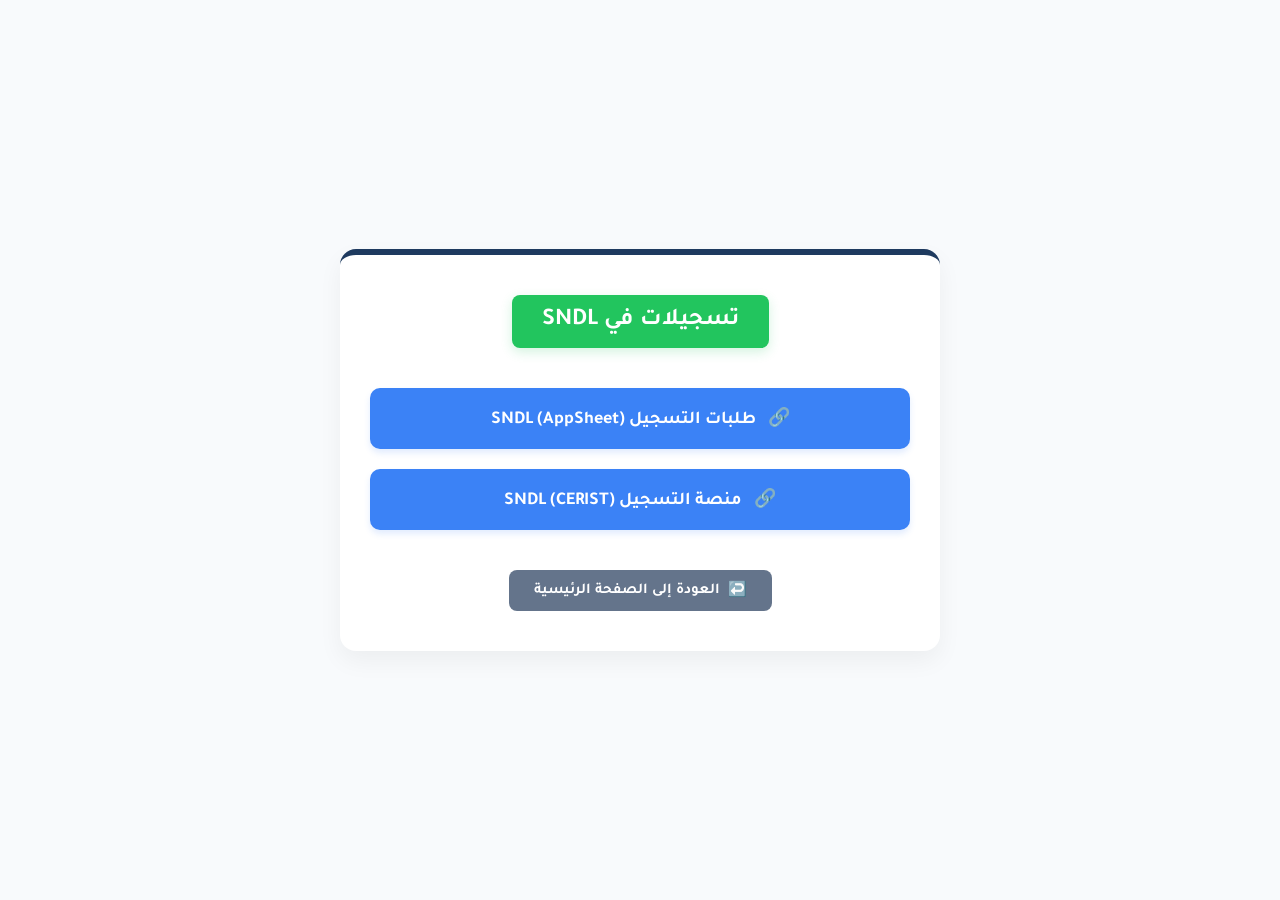
<file: sndl-hub.html>
<!DOCTYPE html>
<html lang="ar" dir="rtl">
<head>
    <meta charset="UTF-8">
    <meta name="viewport" content="width=device-width, initial-scale=1.0">
    <title>المكتبة المركزية - تسجيلات SNDL</title>
    <link href="https://fonts.googleapis.com/css2?family=Tajawal:wght@400;700&display=swap" rel="stylesheet">
    
    <style>
        :root {
            --primary-blue: #1e3a5f;
            --light-blue: #3b82f6;
            --accent-green: #22c55e;
            --hover-green: #16a34a;
            --bg-color: #f8fafc;
        }

        * {
            box-sizing: border-box;
            margin: 0;
            padding: 0;
            font-family: 'Tajawal', sans-serif;
        }

        body {
            background-color: var(--bg-color);
            display: flex;
            justify-content: center;
            align-items: center;
            min-height: 100vh;
            padding: 20px;
        }

        .hub-container {
            background: #ffffff;
            padding: 40px 30px;
            border-radius: 16px;
            box-shadow: 0 10px 25px rgba(0, 0, 0, 0.05);
            width: 100%;
            max-width: 600px;
            text-align: center;
            border-top: 6px solid var(--primary-blue);
        }

        .main-title {
            background-color: var(--accent-green);
            color: white;
            padding: 12px 30px;
            border-radius: 8px;
            font-size: 24px;
            font-weight: bold;
            display: inline-block;
            margin-bottom: 40px;
            box-shadow: 0 4px 12px rgba(34, 197, 94, 0.2);
        }

        .buttons-grid {
            display: flex;
            flex-direction: column;
            gap: 20px;
            margin-bottom: 40px;
        }

        .btn-link {
            display: block;
            background-color: var(--light-blue);
            color: white;
            text-decoration: none;
            padding: 18px 25px;
            border-radius: 10px;
            font-size: 18px;
            font-weight: bold;
            transition: all 0.3s ease;
            box-shadow: 0 4px 6px rgba(59, 130, 246, 0.15);
        }

        .btn-link:hover {
            background-color: var(--primary-blue);
            transform: translateY(-2px);
            box-shadow: 0 6px 12px rgba(30, 58, 95, 0.2);
        }

        .btn-back {
            display: inline-flex;
            align-items: center;
            justify-content: center;
            background-color: #64748b;
            color: white;
            text-decoration: none;
            padding: 10px 25px;
            border-radius: 8px;
            font-size: 15px;
            font-weight: bold;
            transition: background 0.2s ease;
        }

        .btn-back:hover {
            background-color: #475569;
        }

        .btn-link::before {
            content: "🔗 ";
            margin-left: 8px;
        }
        .btn-back::before {
            content: "↩️ ";
            margin-left: 8px;
        }
    </style>
</head>
<body>

    <div class="hub-container">
        <div class="main-title">تسجيلات في SNDL</div>

        <div class="buttons-grid">
            <a href="https://bit.ly/4xq1doq" class="btn-link">
               طلبات التسجيل SNDL (AppSheet)
            </a>

            <a href="https://www.sndl.cerist.dz/user.php?md=5&st=1&ex=1" class="btn-link">
               منصة التسجيل SNDL (CERIST)
            </a>
        </div>

        <a href="index.html" class="btn-back">العودة إلى الصفحة الرئيسية</a>
    </div>

</body>
</html>
</file>
<file: style.css>
/* تنسيقات عامة للخطوط والاتجاهات */
body {
    font-family: 'Segoe UI', system-ui, -apple-system, sans-serif;
    margin: 0;
    padding: 0;
    background-color: #f4f6f9;
    display: flex;
    flex-direction: column;
    min-height: 100vh;
}

/* الشريط العلوي */
.main-header {
    background: linear-gradient(135deg, #102a43, #1f4068); 
    display: flex;
    align-items: center;
    justify-content: space-between; 
    padding: 15px 120px;
    border-bottom: 3px solid #27ae60; 
    box-shadow: 0 4px 12px rgba(0,0,0,0.1);
}

.logo-container {
    display: flex;
    align-items: center;
    flex-direction: row-reverse; 
    gap: 15px; 
}

.university-text {
    display: flex;
    flex-direction: column;
    text-align: right; 
}

.univ-main {
    color: #ffffff;
    font-size: 18px;
    font-weight: bold;
}

.univ-sub {
    color: #27ae60; 
    font-size: 15px;
    font-weight: 500;
    margin-top: 2px;
}

.university-logo {
    height: 65px;
    width: auto;
    background: white;
    border-radius: 50%; 
    padding: 2px;
}

.header-title {
    color: #ffffff; 
    font-size: 26px;
    margin: 0;
    font-weight: bold;
}

.page-title-container {
    display: flex;
    justify-content: center;
    margin: 20px 0 10px 0;
}

.page-title {
    background-color: #27ae60; 
    color: white;
    padding: 10px 35px;
    font-size: 20px;
    border-radius: 50px; 
    margin: 0;
    font-weight: bold;
}

/* شريط القوائم المنسدلة */
.navbar {
    display: flex;
    justify-content: center;
    background-color: #ffffff;
    padding: 12px;
    gap: 25px;
    box-shadow: 0 4px 6px rgba(0,0,0,0.05);
    z-index: 10;
}

.dropbtn {
    background-color: #1f4068; 
    color: white;
    padding: 12px 20px;
    font-size: 14px;
    font-weight: bold;
    border: none;
    cursor: pointer;
    border-radius: 6px;
    min-width: 230px;
    transition: all 0.3s ease;
}

.dropdown {
    position: relative;
    display: inline-block;
}

.dropdown-content {
    display: none; 
    position: absolute;
    background-color: #ffffff;
    min-width: 230px;
    box-shadow: 0px 8px 24px rgba(0,0,0,0.15);
    z-index: 100;
    border-radius: 6px;
    margin-top: 5px;
    right: 0; 
    overflow: hidden;
    border: 1px solid #e2e8f0;
}

.dropdown.active .dropdown-content {
    display: block !important;
}

.dropdown:hover .dropdown-content {
    display: none;
}

.dropdown-content a {
    color: #334e68;
    padding: 12px 16px;
    text-decoration: none;
    display: block;
    font-size: 13px;
    border-bottom: 1px solid #f0f4f8;
    text-align: right;
}

.dropdown-content a:hover {
    background-color: #f0f4f8; 
    color: #27ae60;
    padding-right: 22px; 
}

/* مساحة المحتوى والخلفية */
.content-area {
    flex: 1; 
    position: relative;
    width: 100%;
    background-image: url('100.png'); 
    background-size: contain; 
    background-position: center; 
    background-repeat: no-repeat; 
    background-color: #154b5f; 
    min-height: 550px;
}

.dynamic-form-container {
    position: relative;
    margin: 40px auto;
    padding: 35px;
    width: 85%;
    max-width: 780px;
    background-color: rgba(255, 255, 255, 0.96); 
    border-radius: 12px;
    box-shadow: 0 10px 30px rgba(0,0,0,0.25);
    text-align: right;
}

.form-grid {
    display: grid;
    grid-template-columns: repeat(auto-fit, minmax(320px, 1fr)); 
    gap: 15px;
    margin-bottom: 20px;
}

.form-group {
    display: flex;
    flex-direction: column;
    gap: 6px;
}

.form-group.full-width {
    grid-column: 1 / -1;
}

.form-group label {
    font-size: 14px;
    font-weight: bold;
    color: #1f4068;
}

.form-group input, 
.form-group select, 
.form-group textarea {
    padding: 10px;
    border: 1px solid #cbd5e1;
    border-radius: 6px;
    font-size: 14px;
    font-family: inherit;
    background-color: white;
}

.form-group input:focus, .form-group select:focus {
    outline: none;
    border-color: #27ae60;
    box-shadow: 0 0 0 3px rgba(39, 174, 96, 0.1);
}

.form-actions {
    display: flex;
    justify-content: flex-end;
    gap: 12px;
    margin-top: 20px;
    border-top: 1px solid #e2e8f0;
    padding-top: 20px;
}

.btn {
    padding: 10px 25px;
    font-size: 14px;
    font-weight: bold;
    border: none;
    border-radius: 6px;
    cursor: pointer;
}

.btn-save { background-color: #27ae60; color: white; }
.btn-print { background-color: #1f4068; color: white; }
.btn-cancel { background-color: #e2e8f0; color: #475569; }

/* ==================================================== */
/* هندسة قوالب الوثائق الرسمية للطباعة                  */
/* ==================================================== */
.print-only {
    display: none; 
}

.official-document {
    background-color: #ffffff;
    width: 210mm;
    height: 297mm;
    padding: 20mm 18mm;
    box-sizing: border-box;
    font-family: "Times New Roman", Times, serif;
    color: #000000;
    line-height: 1.8;
    position: relative;
    box-shadow: 0 0 10px rgba(0,0,0,0.1);
}

.doc-header-top {
    text-align: center;
    font-size: 15px;
    font-weight: bold;
    margin-bottom: 20px;
}
.doc-header-top p { margin: 2px 0; }

.doc-meta-row {
    display: flex;
    justify-content: space-between;
    align-items: flex-start;
    margin-bottom: 30px;
}

.meta-right-box {
    width: 42%;
    text-align: right;
    font-size: 15px;
}
.meta-right-box p { margin: 2px 0; }

.meta-center-box {
    width: 16%;
    text-align: center;
}
.doc-logo {
    height: 85px;
    width: auto;
}

.meta-left-box {
    width: 42%;
    text-align: left;
    font-size: 14px;
}
.meta-left-box p { margin: 2px 0; }

.doc-title {
    text-align: center;
    margin: 35px 0;
}
.doc-title h2 {
    display: inline-block;
    font-size: 22px;
    font-weight: bold;
    border-bottom: 2px dashed #000000;
    padding-bottom: 4px;
    margin: 0;
}

.doc-body-text {
    font-size: 18px;
    text-align: justify;
    text-justify: inter-word;
    margin: 20px 5px;
    text-indent: 20px;
}

.fill-data {
    font-weight: bold;
    text-decoration: underline;
    padding: 0 2px;
}

.font-bold { font-weight: bold; }

/* ======================================================== */
/* تعديل التموضع والمحاذاة التامة مع خط بداية النص (الخط الأحمر) */
/* ======================================================== */
.doc-signature-area-left {
    margin-top: 50px;
    width: 100%;
    display: flex;
    justify-content: flex-end; /* دفع الحاوية لليسار لترك مساحة التوقيع */
    box-sizing: border-box;
}

.signature-box-placeholder {
    width: 70mm; 
    text-align: right; /* جعل النص يبدأ بدقة محاذاة من اليمين (على خط الحافة الداخلية) */
    font-size: 18px;
    padding-right: 5px; /* لمسة بسيطة لضمان ملامسة حافة النص للخط التخيلي للوصل تماماً */
}

.doc-bottom-bar {
    position: absolute;
    bottom: 20mm;
    left: 18mm;
    right: 18mm;
    display: flex;
    justify-content: space-between;
    font-size: 12px;
    border-top: 1px solid #000000;
    padding-top: 8px;
}

.footer-item {
    font-weight: bold;
}

.clickable-link {
    color: #0000EE;
    text-decoration: underline;
}

/* شاشة الطباعة الفعلية */
@media print {
    .no-print {
        display: none !important;
    }
    .print-only {
        display: block !important;
    }
    body {
        background-color: #ffffff;
    }
    @page {
        size: A4;
        margin: 0;
    }
}
</file>
